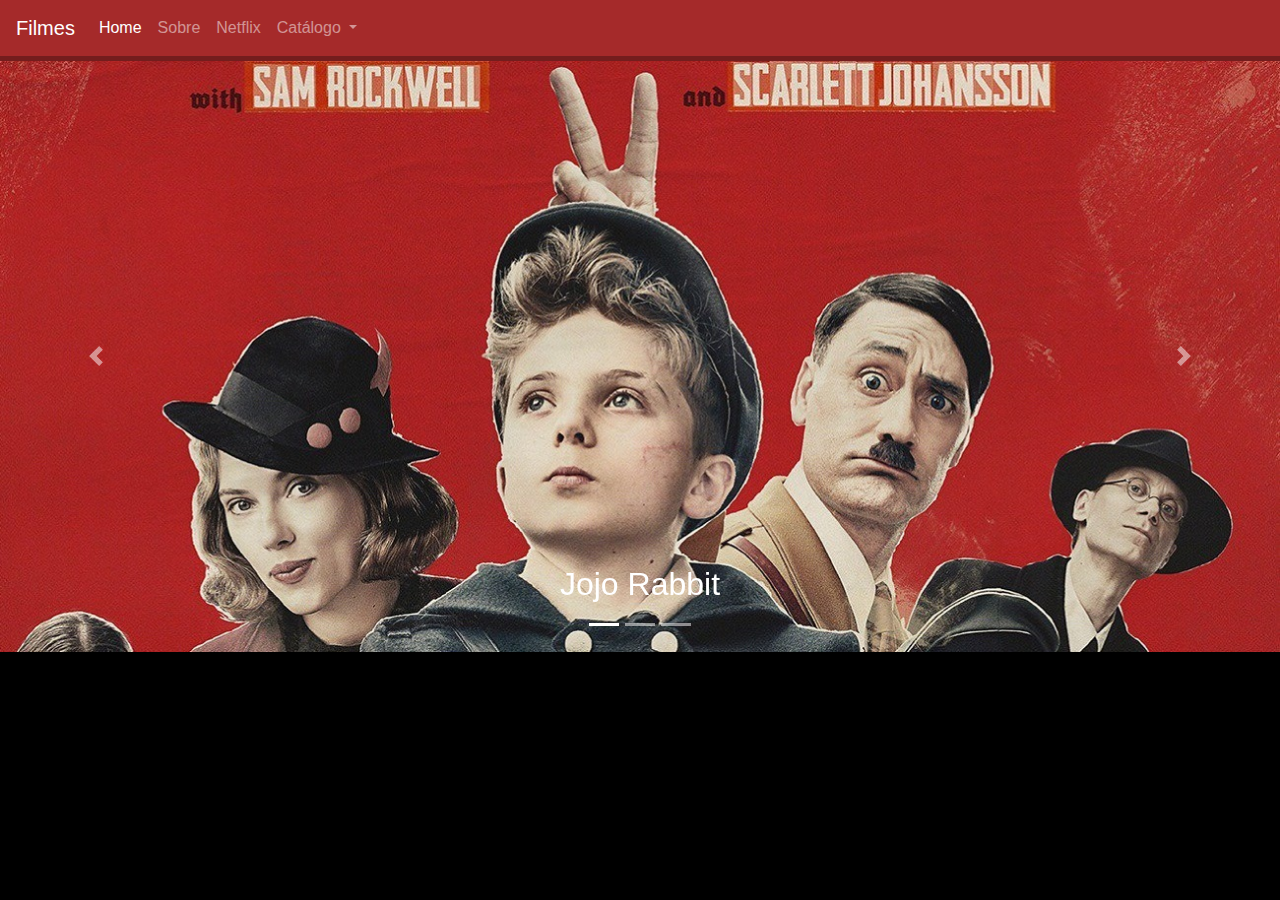
<file: index.html>
<!doctype html>
<html lang="">

<head>
    <!-- Required meta tags -->
    <meta charset="utf-8">
    <meta name="viewport" content="width=device-width, initial-scale=1, shrink-to-fit=no">

    <!-- Bootstrap CSS -->
    <link rel="icon" href="img/play-icon.png">
    <link rel="stylesheet" href="https://stackpath.bootstrapcdn.com/bootstrap/4.5.2/css/bootstrap.min.css"
        integrity="sha384-JcKb8q3iqJ61gNV9KGb8thSsNjpSL0n8PARn9HuZOnIxN0hoP+VmmDGMN5t9UJ0Z" crossorigin="anonymous">
    <link rel="stylesheet" href="index.css">

    <title>Filmes</title>
</head>

<body>
    <nav class="navbar navbar-expand-lg navbar-dark">
        <a class="navbar-brand" href="index.html">Filmes</a>
        <button class="navbar-toggler" type="button" data-toggle="collapse" data-target="#navbarNavDropdown"
            aria-controls="navbarNavDropdown" aria-expanded="false" aria-label="Toggle navigation">
            <span class="navbar-toggler-icon"></span>
        </button>
        <div class="collapse navbar-collapse" id="navbarNavDropdown">
            <ul class="navbar-nav">
                <li class="nav-item active">
                    <a class="nav-link" href="index.html">Home <span class="sr-only">(current)</span></a>
                </li>
                <li class="nav-item">
                    <a class="nav-link" href="sobre.html">Sobre</a>
                </li>
                <li class="nav-item">
                    <a class="nav-link" href="https://www.netflix.com/br/" target="_blank">Netflix</a>
                </li>
                <li class="nav-item dropdown">
                    <a class="nav-link dropdown-toggle" href="#" id="navbarDropdownMenuLink" role="button"
                        data-toggle="dropdown" aria-haspopup="true" aria-expanded="false">
                        Catálogo
                    </a>
                    <div class="dropdown-menu" aria-labelledby="navbarDropdownMenuLink">
                        <a class="dropdown-item" href="jojo.html">Jojo Rabbit</a>
                        <a class="dropdown-item" href="parasite.html">Parasita</a>
                        <a class="dropdown-item" href="django.html">Django Livre</a>
                    </div>
                </li>
            </ul>
        </div>
    </nav>

    <div id="carouselExampleIndicators" class="carousel slide" data-ride="carousel">
        <ol class="carousel-indicators">
            <li data-target="#carouselExampleIndicators" data-slide-to="0" class="active"></li>
            <li data-target="#carouselExampleIndicators" data-slide-to="1"></li>
            <li data-target="#carouselExampleIndicators" data-slide-to="2"></li>
        </ol>
        <div class="carousel-inner">
            <div class="carousel-item active">
                <a href="jojo.html"><img class="d-block w-100" src="img/jojo-rabbit-banner.jpg " alt="Jojo Rabbit"></a>
                <div class="carousel-caption d-none d-md-block">
                    <h2>Jojo Rabbit</h2>
                </div>
            </div>
            <div class="carousel-item">
                <a href="parasite.html"><img class="d-block w-100" src="img/parasite-banner.jpeg" alt="Parasita"></a>
                <div class="carousel-caption d-none d-md-block">
                    <h2>Parasita</h2>
                </div>
            </div>
            <div class="carousel-item">
                <a href="django.html"><img class="d-block w-100" src="img/django-banner.jpeg" alt="Django"></a>
                <div class="carousel-caption d-none d-md-block">
                    <h2>Django Livre</h2>
                </div>
            </div>
        </div>
        <a class="carousel-control-prev" href="#carouselExampleIndicators" role="button" data-slide="prev">
            <span class="carousel-control-prev-icon" aria-hidden="true"></span>
            <span class="sr-only">Previous</span>
        </a>
        <a class="carousel-control-next" href="#carouselExampleIndicators" role="button" data-slide="next">
            <span class="carousel-control-next-icon" aria-hidden="true"></span>
            <span class="sr-only">Next</span>
        </a>
    </div>

    <!-- Optional JavaScript -->
    <!-- jQuery first, then Popper.js, then Bootstrap JS -->
    <script src="https://code.jquery.com/jquery-3.5.1.slim.min.js"
        integrity="sha384-DfXdz2htPH0lsSSs5nCTpuj/zy4C+OGpamoFVy38MVBnE+IbbVYUew+OrCXaRkfj" crossorigin="anonymous">
    </script>
    <script src="https://cdn.jsdelivr.net/npm/popper.js@1.16.1/dist/umd/popper.min.js"
        integrity="sha384-9/reFTGAW83EW2RDu2S0VKaIzap3H66lZH81PoYlFhbGU+6BZp6G7niu735Sk7lN" crossorigin="anonymous">
    </script>
    <script src="https://stackpath.bootstrapcdn.com/bootstrap/4.5.2/js/bootstrap.min.js"
        integrity="sha384-B4gt1jrGC7Jh4AgTPSdUtOBvfO8shuf57BaghqFfPlYxofvL8/KUEfYiJOMMV+rV" crossorigin="anonymous">
    </script>
</body>

</html>
</file>
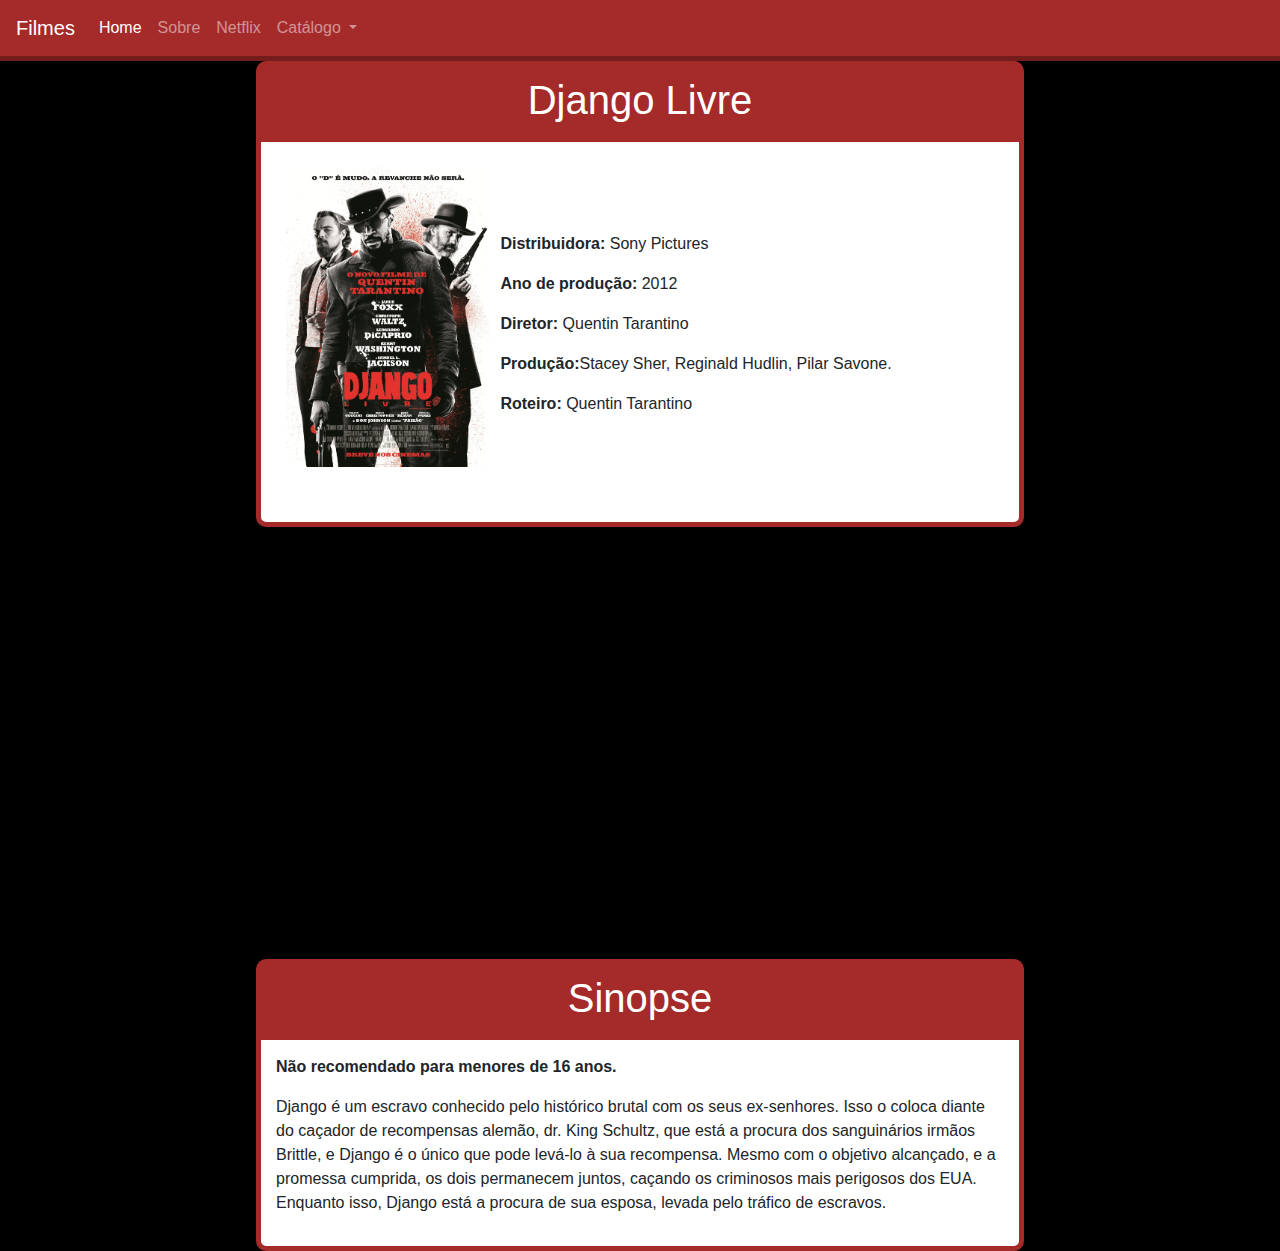
<file: django.html>
<!doctype html>
<html lang="pt-BR">

<head>
    <!-- Required meta tags -->
    <meta charset="utf-8">
    <meta name="viewport" content="width=device-width, initial-scale=1, shrink-to-fit=no">

    <!-- Bootstrap CSS -->
    <link rel="icon" href="img/play-icon.png">
    <link rel="stylesheet" href="https://stackpath.bootstrapcdn.com/bootstrap/4.5.2/css/bootstrap.min.css"
        integrity="sha384-JcKb8q3iqJ61gNV9KGb8thSsNjpSL0n8PARn9HuZOnIxN0hoP+VmmDGMN5t9UJ0Z" crossorigin="anonymous">
    <link rel="stylesheet" href="index.css">

    <title>Filmes</title>
</head>

<body>
    <nav class="navbar navbar-expand-lg navbar-dark">
        <a class="navbar-brand" href="index.html">Filmes</a>
        <button class="navbar-toggler" type="button" data-toggle="collapse" data-target="#navbarNavDropdown"
            aria-controls="navbarNavDropdown" aria-expanded="false" aria-label="Toggle navigation">
            <span class="navbar-toggler-icon"></span>
        </button>
        <div class="collapse navbar-collapse" id="navbarNavDropdown">
            <ul class="navbar-nav">
                <li class="nav-item active">
                    <a class="nav-link" href="index.html">Home <span class="sr-only">(current)</span></a>
                </li>
                <li class="nav-item">
                    <a class="nav-link" href="sobre.html">Sobre</a>
                </li>
                <li class="nav-item">
                    <a class="nav-link" href="https://www.netflix.com/br/" target="_blank">Netflix</a>
                </li>
                <li class="nav-item dropdown">
                    <a class="nav-link dropdown-toggle" href="#" id="navbarDropdownMenuLink" role="button"
                        data-toggle="dropdown" aria-haspopup="true" aria-expanded="false">
                        Catálogo
                    </a>
                    <div class="dropdown-menu" aria-labelledby="navbarDropdownMenuLink">
                        <a class="dropdown-item" href="jojo.html">Jojo Rabbit</a>
                        <a class="dropdown-item" href="parasite.html">Parasita</a>
                        <a class="dropdown-item" href="django.html">Django Livre</a>
                    </div>
                </li>
            </ul>
        </div>
    </nav>
    <div class="conteudo">
        <div class="box">
            <div class="titulo">
                <h1>Django Livre</h1>
            </div>
            <div class="box-text">
                <div class="poster">
                    <img src="img/django-livre-cartaz.jpg" alt="Cartaz Django Livre" class=" rounded">
                </div>

                <div class="details">
                    <p><strong>Distribuidora:</strong> Sony Pictures</p>
                    <p><strong>Ano de produção:</strong> 2012</p>
                    <p><strong>Diretor:</strong> Quentin Tarantino</p>
                    <p><strong>Produção:</strong>Stacey Sher, Reginald Hudlin, Pilar Savone.</p>
                    <p><strong>Roteiro:</strong> Quentin Tarantino</p>
                </div>
            </div>
        </div>

        <div class="trailer">
            <div class="embed-responsive embed-responsive-16by9">
                <iframe src="https://www.youtube.com/embed/tivv135aGbc" class="embed-responsive-item"
                    allowfullscreen></iframe>
            </div>
        </div>

        <div class="box">
            <div class="titulo">
                <h1>Sinopse</h1>
            </div>
            <div class="box-text">
                <p><strong>Não recomendado para menores de 16 anos.</strong></p>
                <p> Django é um escravo conhecido pelo histórico brutal com os seus ex-senhores. Isso o coloca
                    diante do caçador de recompensas alemão, dr. King Schultz, que está a procura dos sanguinários
                    irmãos Brittle, e Django é o único que pode levá-lo à sua recompensa. Mesmo com o objetivo alcançado, 
                    e a promessa cumprida, os dois permanecem juntos, caçando os criminosos mais perigosos dos EUA. Enquanto
                    isso, Django está a procura de sua esposa, levada pelo tráfico de escravos.</p>
            </div>
        </div>

    </div>

    <!-- Optional JavaScript -->
    <!-- jQuery first, then Popper.js, then Bootstrap JS -->
    <script src="https://code.jquery.com/jquery-3.5.1.slim.min.js"
        integrity="sha384-DfXdz2htPH0lsSSs5nCTpuj/zy4C+OGpamoFVy38MVBnE+IbbVYUew+OrCXaRkfj" crossorigin="anonymous">
    </script>
    <script src="https://cdn.jsdelivr.net/npm/popper.js@1.16.1/dist/umd/popper.min.js"
        integrity="sha384-9/reFTGAW83EW2RDu2S0VKaIzap3H66lZH81PoYlFhbGU+6BZp6G7niu735Sk7lN" crossorigin="anonymous">
    </script>
    <script src="https://stackpath.bootstrapcdn.com/bootstrap/4.5.2/js/bootstrap.min.js"
        integrity="sha384-B4gt1jrGC7Jh4AgTPSdUtOBvfO8shuf57BaghqFfPlYxofvL8/KUEfYiJOMMV+rV" crossorigin="anonymous">
    </script>
</body>

</html>
</file>
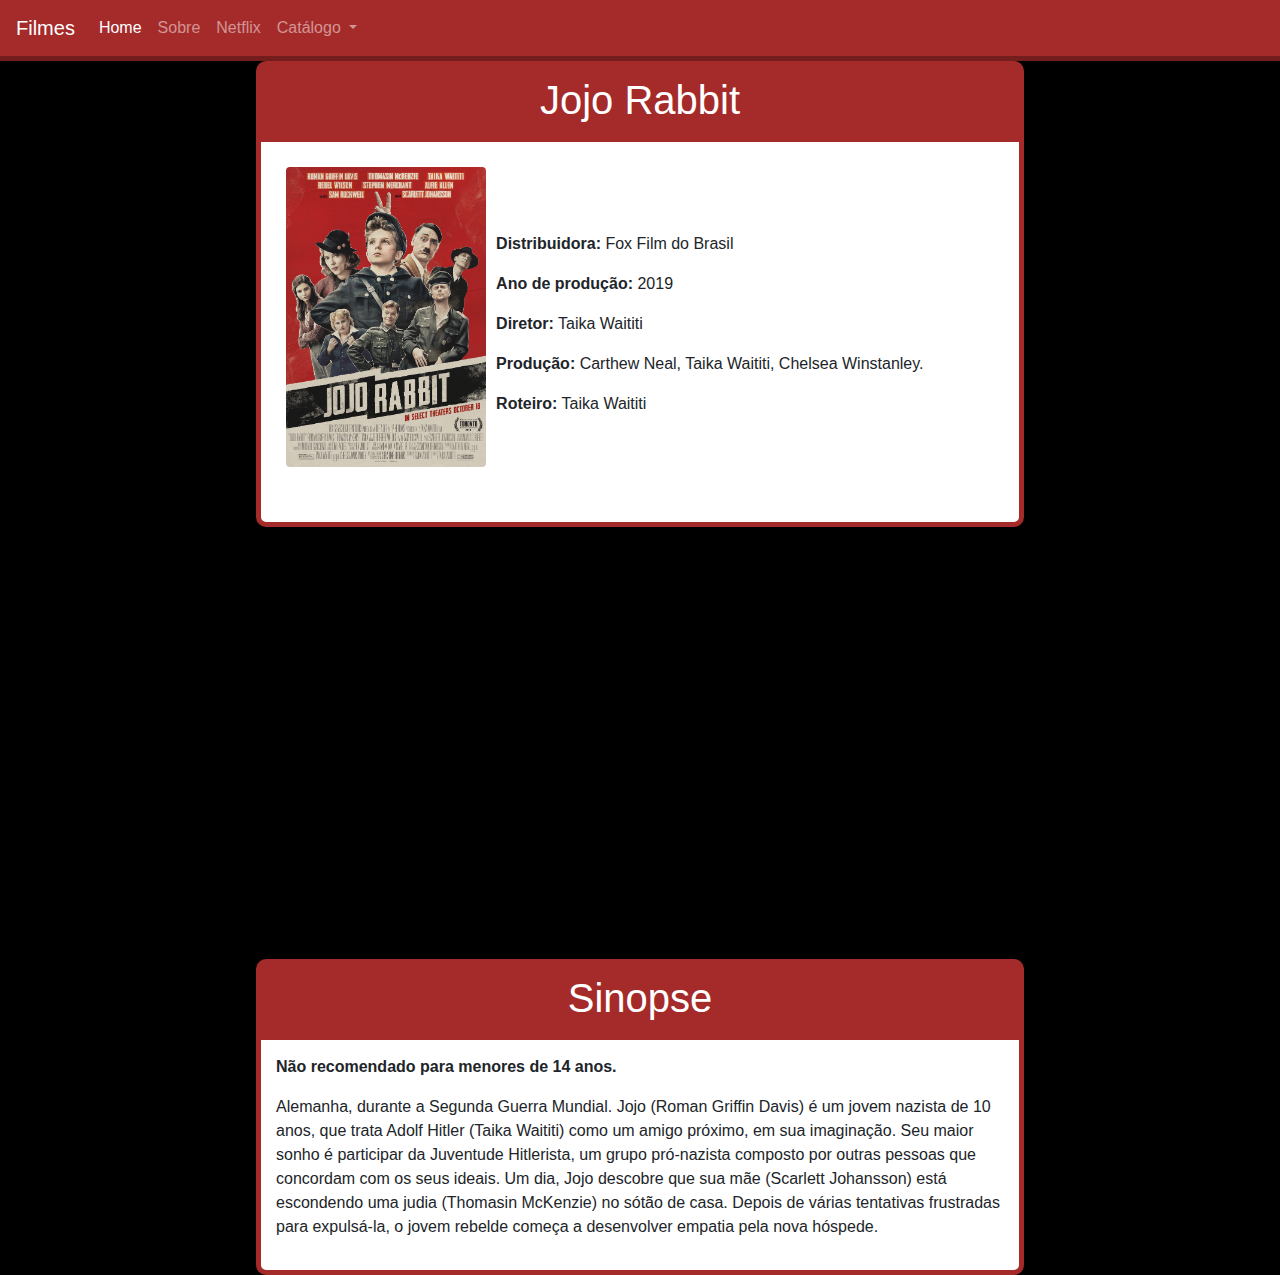
<file: jojo.html>
<!doctype html>
<html lang="pt-BR">

<head>
    <!-- Required meta tags -->
    <meta charset="utf-8">
    <meta name="viewport" content="width=device-width, initial-scale=1, shrink-to-fit=no">

    <!-- Bootstrap CSS -->
    <link rel="icon" href="img/play-icon.png">
    <link rel="stylesheet" href="https://stackpath.bootstrapcdn.com/bootstrap/4.5.2/css/bootstrap.min.css"
        integrity="sha384-JcKb8q3iqJ61gNV9KGb8thSsNjpSL0n8PARn9HuZOnIxN0hoP+VmmDGMN5t9UJ0Z" crossorigin="anonymous">
    <link rel="stylesheet" href="index.css">

    <title>Filmes</title>
</head>

<body>
    <nav class="navbar navbar-expand-lg navbar-dark">
        <a class="navbar-brand" href="index.html">Filmes</a>
        <button class="navbar-toggler" type="button" data-toggle="collapse" data-target="#navbarNavDropdown"
            aria-controls="navbarNavDropdown" aria-expanded="false" aria-label="Toggle navigation">
            <span class="navbar-toggler-icon"></span>
        </button>
        <div class="collapse navbar-collapse" id="navbarNavDropdown">
            <ul class="navbar-nav">
                <li class="nav-item active">
                    <a class="nav-link" href="index.html">Home <span class="sr-only">(current)</span></a>
                </li>
                <li class="nav-item">
                    <a class="nav-link" href="sobre.html">Sobre</a>
                </li>
                <li class="nav-item">
                    <a class="nav-link" href="https://www.netflix.com/br/" target="_blank">Netflix</a>
                </li>
                <li class="nav-item dropdown">
                    <a class="nav-link dropdown-toggle" href="#" id="navbarDropdownMenuLink" role="button"
                        data-toggle="dropdown" aria-haspopup="true" aria-expanded="false">
                        Catálogo
                    </a>
                    <div class="dropdown-menu" aria-labelledby="navbarDropdownMenuLink">
                        <a class="dropdown-item" href="jojo.html">Jojo Rabbit</a>
                        <a class="dropdown-item" href="parasite.html">Parasita</a>
                        <a class="dropdown-item" href="django.html">Django Livre</a>
                    </div>
                </li>
            </ul>
        </div>
    </nav>
    <div class="conteudo">
        <div class="box">
            <div class="titulo">
                <h1>Jojo Rabbit</h1>
            </div>
            <div class="box-text">
                <div class="poster">
                    <img src="img/jojo-rabbit-cartaz.jpg" alt="Cartaz Jojo Rabbit" class=" rounded">
                </div>

                <div class="details">
                    <p><strong>Distribuidora:</strong> Fox Film do Brasil</p>
                    <p><strong>Ano de produção:</strong> 2019</p>
                    <p><strong>Diretor:</strong> Taika Waititi</p>
                    <p><strong>Produção:</strong> Carthew Neal, Taika Waititi, Chelsea Winstanley.</p>
                    <p><strong>Roteiro:</strong> Taika Waititi</p>
                </div>
            </div>
        </div>

        <div class="trailer">
            <div class="embed-responsive embed-responsive-16by9">
                <iframe src="https://www.youtube.com/embed/-IBaMJ15Fm0" class="embed-responsive-item"
                    allowfullscreen></iframe>
            </div>
        </div>

        <div class="box">
            <div class="titulo">
                <h1>Sinopse</h1>
            </div>
            <div class="box-text">
                <p><strong>Não recomendado para menores de 14 anos.</strong></p>
                <p> Alemanha, durante a Segunda Guerra Mundial. Jojo (Roman Griffin Davis) é um jovem
                    nazista de 10 anos, que trata Adolf Hitler (Taika Waititi) como um amigo próximo, em sua
                    imaginação. Seu maior sonho é participar da Juventude Hitlerista, um grupo pró-nazista
                    composto por outras pessoas que concordam com os seus ideais. Um dia, Jojo descobre que
                    sua mãe (Scarlett Johansson) está escondendo uma judia (Thomasin McKenzie) no sótão de casa.
                    Depois de várias tentativas frustradas para expulsá-la, o jovem rebelde começa a
                    desenvolver empatia pela nova hóspede.</p>
            </div>
        </div>

    </div>

    <!-- Optional JavaScript -->
    <!-- jQuery first, then Popper.js, then Bootstrap JS -->
    <script src="https://code.jquery.com/jquery-3.5.1.slim.min.js"
        integrity="sha384-DfXdz2htPH0lsSSs5nCTpuj/zy4C+OGpamoFVy38MVBnE+IbbVYUew+OrCXaRkfj" crossorigin="anonymous">
    </script>
    <script src="https://cdn.jsdelivr.net/npm/popper.js@1.16.1/dist/umd/popper.min.js"
        integrity="sha384-9/reFTGAW83EW2RDu2S0VKaIzap3H66lZH81PoYlFhbGU+6BZp6G7niu735Sk7lN" crossorigin="anonymous">
    </script>
    <script src="https://stackpath.bootstrapcdn.com/bootstrap/4.5.2/js/bootstrap.min.js"
        integrity="sha384-B4gt1jrGC7Jh4AgTPSdUtOBvfO8shuf57BaghqFfPlYxofvL8/KUEfYiJOMMV+rV" crossorigin="anonymous">
    </script>
</body>

</html>
</file>
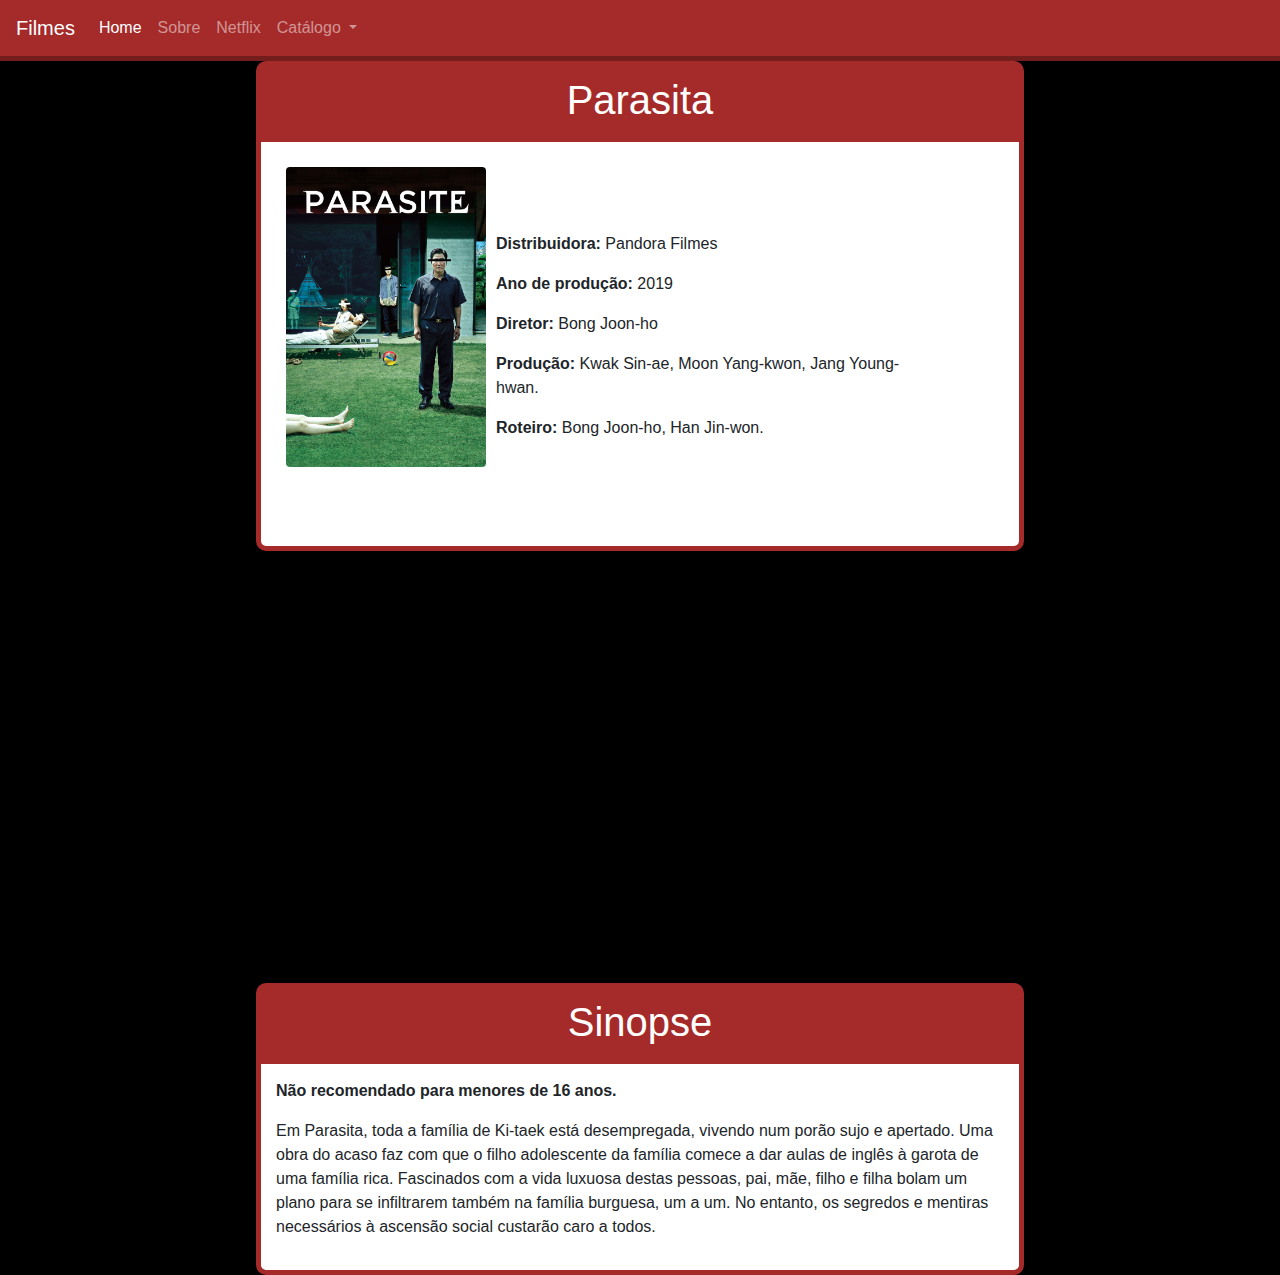
<file: parasite.html>
<!doctype html>
<html lang="pt-BR">

<head>
    <!-- Required meta tags -->
    <meta charset="utf-8">
    <meta name="viewport" content="width=device-width, initial-scale=1, shrink-to-fit=no">

    <!-- Bootstrap CSS -->
    <link rel="icon" href="img/play-icon.png">
    <link rel="stylesheet" href="https://stackpath.bootstrapcdn.com/bootstrap/4.5.2/css/bootstrap.min.css"
        integrity="sha384-JcKb8q3iqJ61gNV9KGb8thSsNjpSL0n8PARn9HuZOnIxN0hoP+VmmDGMN5t9UJ0Z" crossorigin="anonymous">
    <link rel="stylesheet" href="index.css">

    <title>Filmes</title>
</head>

<body>
    <nav class="navbar navbar-expand-lg navbar-dark">
        <a class="navbar-brand" href="index.html">Filmes</a>
        <button class="navbar-toggler" type="button" data-toggle="collapse" data-target="#navbarNavDropdown"
            aria-controls="navbarNavDropdown" aria-expanded="false" aria-label="Toggle navigation">
            <span class="navbar-toggler-icon"></span>
        </button>
        <div class="collapse navbar-collapse" id="navbarNavDropdown">
            <ul class="navbar-nav">
                <li class="nav-item active">
                    <a class="nav-link" href="index.html">Home <span class="sr-only">(current)</span></a>
                </li>
                <li class="nav-item">
                    <a class="nav-link" href="sobre.html">Sobre</a>
                </li>
                <li class="nav-item">
                    <a class="nav-link" href="https://www.netflix.com/br/" target="_blank">Netflix</a>
                </li>
                <li class="nav-item dropdown">
                    <a class="nav-link dropdown-toggle" href="#" id="navbarDropdownMenuLink" role="button"
                        data-toggle="dropdown" aria-haspopup="true" aria-expanded="false">
                        Catálogo
                    </a>
                    <div class="dropdown-menu" aria-labelledby="navbarDropdownMenuLink">
                        <a class="dropdown-item" href="jojo.html">Jojo Rabbit</a>
                        <a class="dropdown-item" href="parasite.html">Parasita</a>
                        <a class="dropdown-item" href="django.html">Django Livre</a>
                    </div>
                </li>
            </ul>
        </div>
    </nav>
    <div class="conteudo">
        <div class="box">
            <div class="titulo">
                <h1>Parasita</h1>
            </div>
            <div class="box-text">
                <div class="poster">
                    <img src="img/parasite-cartaz.jpeg" alt="Cartaz Parasita" class=" rounded">
                </div>

                <div class="details">
                    <p><strong>Distribuidora:</strong> Pandora Filmes</p>
                    <p><strong>Ano de produção:</strong> 2019</p>
                    <p><strong>Diretor:</strong> Bong Joon-ho</p>
                    <p><strong>Produção:</strong> Kwak Sin-ae, Moon Yang-kwon, Jang Young-hwan.</p>
                    <p><strong>Roteiro:</strong> Bong Joon-ho, Han Jin-won.</p>
                </div>
            </div>
        </div>

        <div class="trailer">
            <div class="embed-responsive embed-responsive-16by9">
                <iframe src="https://www.youtube.com/embed/xWEf44OcU1w" class="embed-responsive-item"
                    allowfullscreen></iframe>
            </div>
        </div>

        <div class="box">
            <div class="titulo">
                <h1>Sinopse</h1>
            </div>
            <div class="box-text">
                <p><strong>Não recomendado para menores de 16 anos.</strong></p>
                <p> Em Parasita, toda a família de Ki-taek está desempregada, vivendo num porão sujo e apertado.
                    Uma obra do acaso faz com que o filho adolescente da família comece a dar aulas de inglês à 
                    garota de uma família rica. Fascinados com a vida luxuosa destas pessoas, pai, mãe, filho e 
                    filha bolam um plano para se infiltrarem também na família burguesa, um a um. No entanto, os 
                    segredos e mentiras necessários à ascensão social custarão caro a todos.</p>
            </div>
        </div>

    </div>

    <!-- Optional JavaScript -->
    <!-- jQuery first, then Popper.js, then Bootstrap JS -->
    <script src="https://code.jquery.com/jquery-3.5.1.slim.min.js"
        integrity="sha384-DfXdz2htPH0lsSSs5nCTpuj/zy4C+OGpamoFVy38MVBnE+IbbVYUew+OrCXaRkfj" crossorigin="anonymous">
    </script>
    <script src="https://cdn.jsdelivr.net/npm/popper.js@1.16.1/dist/umd/popper.min.js"
        integrity="sha384-9/reFTGAW83EW2RDu2S0VKaIzap3H66lZH81PoYlFhbGU+6BZp6G7niu735Sk7lN" crossorigin="anonymous">
    </script>
    <script src="https://stackpath.bootstrapcdn.com/bootstrap/4.5.2/js/bootstrap.min.js"
        integrity="sha384-B4gt1jrGC7Jh4AgTPSdUtOBvfO8shuf57BaghqFfPlYxofvL8/KUEfYiJOMMV+rV" crossorigin="anonymous">
    </script>
</body>

</html>
</file>
<file: index.css>
.navbar {background-color: brown; border-bottom:#0000004b solid 5px;}
body {background-color: #000;}
.dropdown-menu { background-color: #741E1E;}
.dropdown-item { color: #fff;}
.dropdown-item:hover { background-color: brown; color: gray}
::selection {color: #fff; background-color: brown;}

.conteudo {margin: 0 20%;}
.box{background-color: #fff;border: brown solid 5px; border-radius: 10px;}
.box-text {padding: 15px;}
.titulo {text-align: center;color: #fff;background-color: brown;padding: 10px;}
.poster img{height: 300px;margin: 10px;float: left;}
.details {padding:75px;}

.sobre {margin: 0 20%;}
.titulo-sobre {text-align: center;color: #fff;padding: 10px;}
.sobre {text-align: center;color: #fff;padding-top: 250px;}
.sobre span {font-size: 50px;color: #fff;}
@media only screen and (max-width: 600px) {
    .conteudo{margin:0}
    .poster img{float: none; margin: 10px 25%;}
}
</file>
